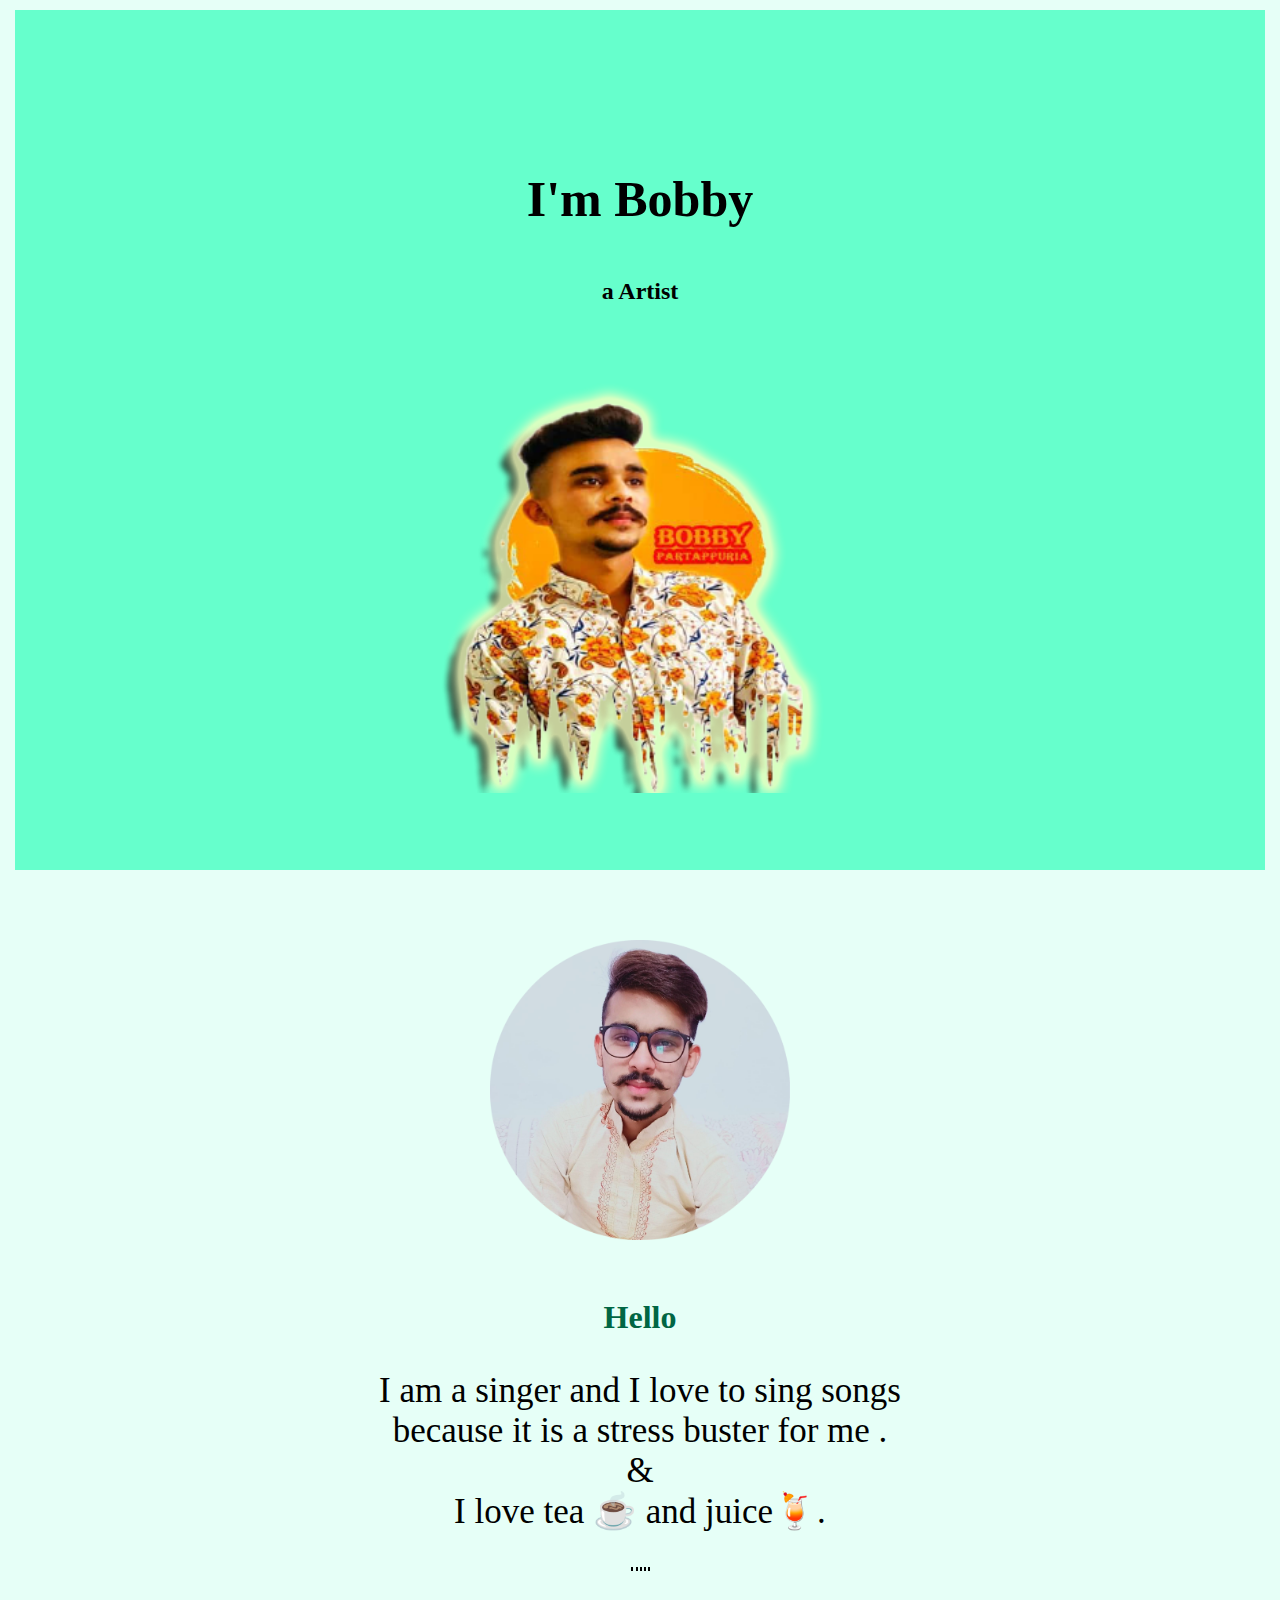
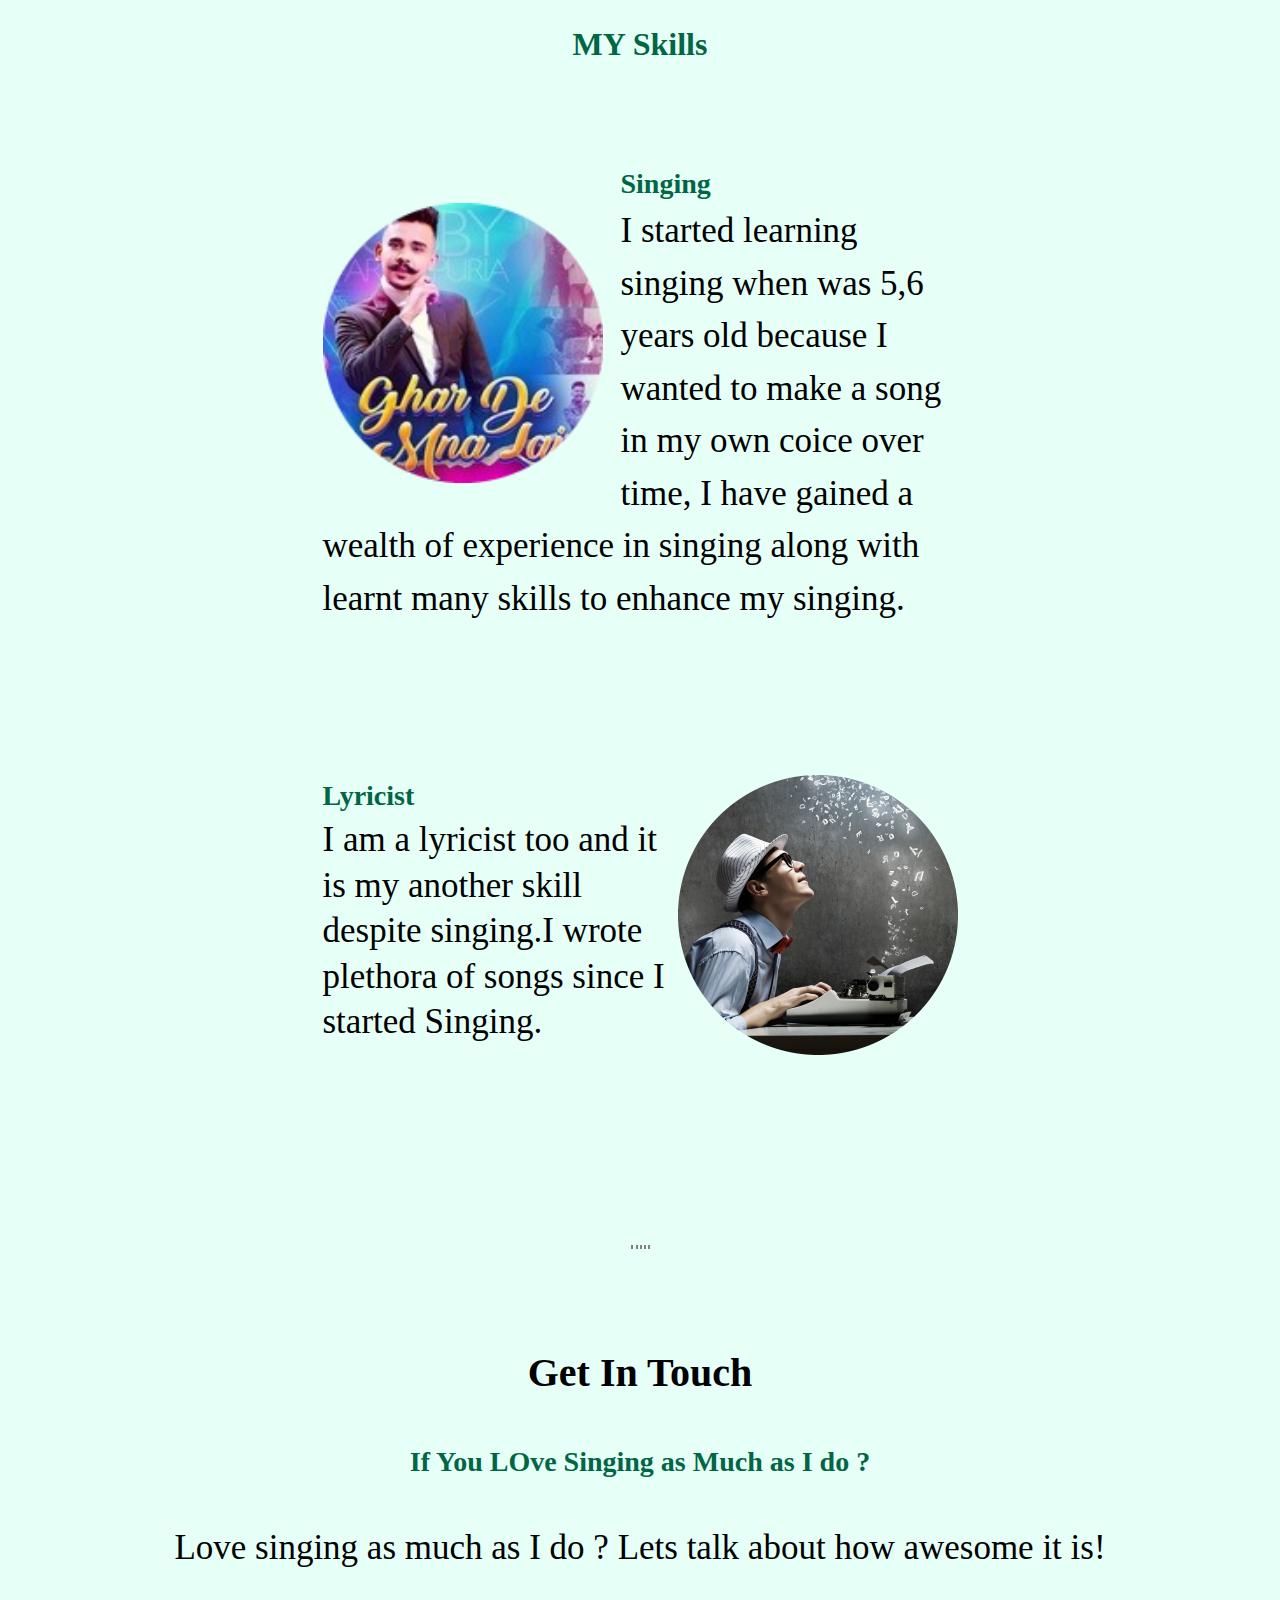
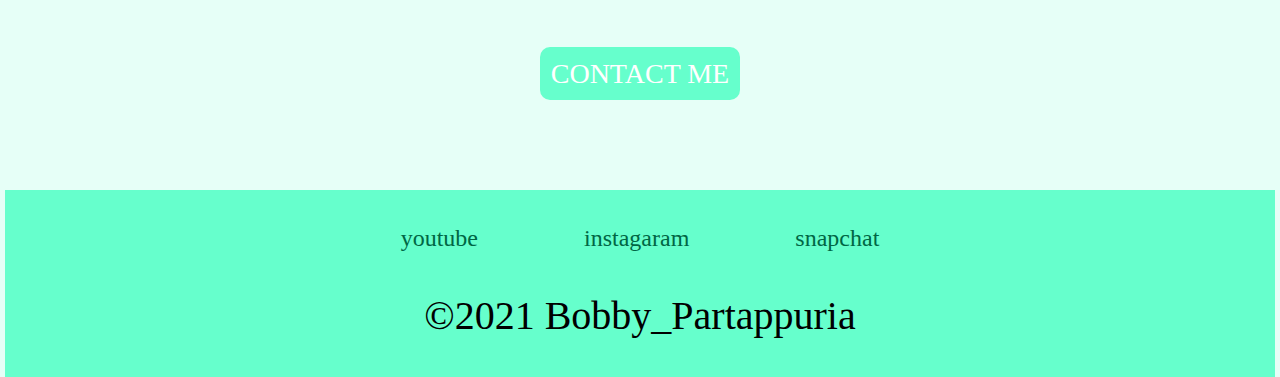
<file: main.html>
<!DOCTYPE html>
<html lang="en" dir="ltr">

<head>
  <meta charset="utf-8">
  <title>Bobby Partappuria</title>
  <link rel="stylesheet" href="css/mainstyle.css">
  <link rel="icon" href="favicon (3).ico">
</head>

<body>
  <div class="top-container">

    <h2 class="name">I'm Bobby </h1>
     <h2>a Artist</h2>
    <img class="bg" src="Image/logobobby.png" alt="">

  </div>

  <div class="middle-container">
    <img class="bobbyimg" src="Image/bobbyimage.png" alt="">
    <h1>Hello</h1>
    <p class="myself">I am a singer and I love to sing songs because it is a stress buster for me .<br />& <br>I love tea ☕ and juice🍹.</p>
    <hr class="hr">

    <h1 class="myskill_heading">MY Skills</h1>
    <div class="skill-row1">
      <img class="skillimg" src="Image/bobby.png" alt="">
      <h3 class="point">Singing</h3>
      <p class="singingskill">I started learning singing when was 5,6 years old because I wanted to make a song in my own coice over time, I have gained a wealth of experience in singing along with learnt many skills to enhance my singing.</p>

    </div>
    <div class="skill-row2">
      <img class="lyricistimg" src="Image/lyricist.png" alt="">
      <h3>Lyricist</h3>
      <p class="lyricistskill">I am a lyricist too and it is my another skill despite singing.I wrote plethora of songs since I started Singing.</p>

    </div>

  </div>

  <hr class="hr1">

  <div class="contact-me">
    <h2 class="git">Get In Touch </h2>
    <h3 class="hint">If You LOve Singing as Much as I do ? </h3>
    <p class="contat-message">Love singing as much as I do ? Lets talk about how awesome it is!</p>
    <a class="btn" href="#">CONTACT ME</a>

  </div>
  <div class="bottom-container">
    <a class="footer" href="#">youtube</a>
    <a class="footer" href="#">instagaram</a>
    <a class="footer" href="#">snapchat</a>
    <p class="copyright">©2021 Bobby_Partappuria </p>

  </div>
</body>

</html>
</file>
<file: css/mainstyle.css>
body {
  margin: 5px;
  background-color: #e6fff7;
  text-align: center;
  font-family: Ahem !, sans-serif;
  margin-bottom: 0px;
}

.top-container {
  margin: 10px;
  margin-bottom: 0px;
  padding: 50px;
  padding-bottom: 10px;
  position: relative;
  background-color: #66ffcc;
  height: 800px;
}

.name {
  position: relative;
  padding-top: 20px;
  text-align: center;
  margin: 90px auto 50px auto;
  font-size: 50px;
}

.bg {
  width: 400px;
  margin: 50px;
}

.hr {
  margin-bottom: 30px;
  border: 2px dotted black;
  width: 15px;
  align: center;
}

.middle-container {
  position: relative;
  width: 50%;
  margin: auto;
  margin-bottom: 100px;
}

.bobbyimg {
  width: 300px;
  margin: 70px auto auto auto;
}

.myself {
  font-size: 35px;
}

.skill-row1 {
  text-align: left;
  margin: 100px auto auto auto;
  line-height: 1.5;
}

.skillimg {
  width: 280px;
  float: left;
  margin: 40px 18px auto auto;
}

.singingskill {
  font-size: 35px;
  height: 1.3;
  margin-top: 0px;
}

.skill-row2 {
  text-align: left;
  margin: 150px auto auto auto;
  line-height: 1.5;
}

.lyricistskill {
  font-size: 35px;
  line-height: 1.3;
  margin-top: 0px;
}

h3 {
  font-size: 28px;
  margin-bottom: 0px;
  color: #006644;
}

h1 {
  margin-top: 55px;
}

.lyricistimg {
  width: 280px;
  float: right;
}

.hr1 {
  margin-top: 200px;
  border: 2px dotted grey;
  width: 15px;
  align: center;
}

.git {
  font-size: 40px;
  margin-top: 100px;
}

.myskill_heading {
  color: #006644;
}

h1 {
  color: #006644;
}

.hint {
  margin-top: 50px;
}

.contat-message {
  font-size: 35px;
  margin-top: 50px;
  margin-bottom: 90px;
}

.btn {
  border: 1px solid transparent;
  background-color: #66ffcc;
  color: white;
  text-decoration: none;
  padding: 10px;
  font-size: 28px;
  border-radius: 10px;
}

.btn:hover {
  color: black;
  background-color: orange;
}

.bottom-container {
  background-color: #66ffcc;
  margin-top: 100px;
  height: 150px;
  text-align: center;
  font-size: 24px;
  padding-top: 35px;
  padding-bottom: 2px;
}


.footer{
  margin: 50px;
  text-decoration: none;
  color: #006644;

}

.copyright {
  color: black;
  font-size: 40px;
}
</file>
